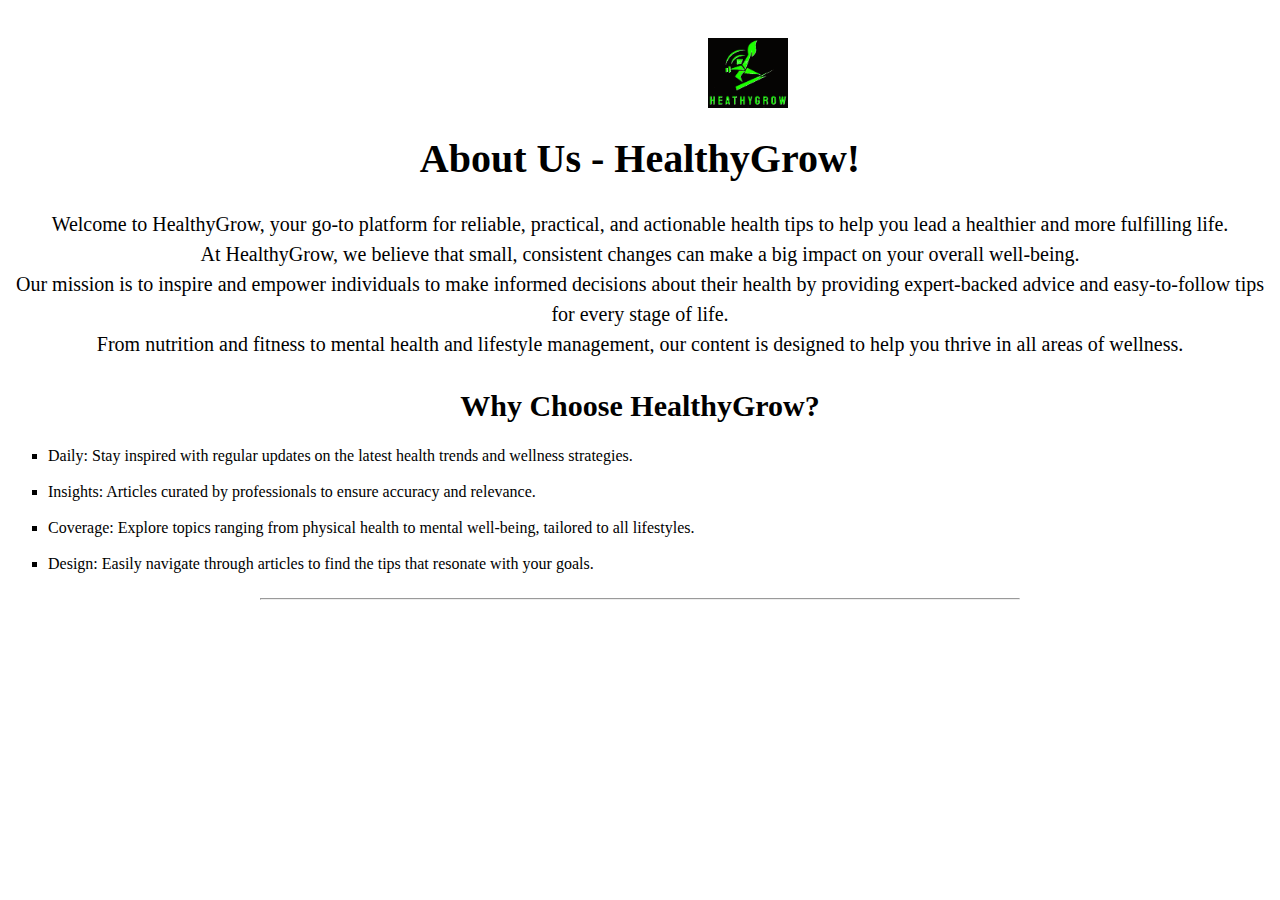
<file: web page/about.html>
<title>About page</title>
<img style="height: 70px;margin-left: 700px;margin-top:30px;" src="lOGO for project.png">
<h1 style="font-size:40px; text-align:center;">About Us - HealthyGrow!</h1>
<p style="font-size:20px; text-align:center;line-height:30px;margin-bottom:30px;">Welcome to HealthyGrow, your go-to platform for reliable, practical, and actionable health tips to help you lead a healthier and more fulfilling life.<br> At HealthyGrow, we believe that small, consistent changes can make a big impact on your overall well-being.<br>Our mission is to inspire and empower individuals to make informed decisions about their health by providing expert-backed advice and easy-to-follow tips for every stage of life.<br> From nutrition and fitness to mental health and lifestyle management, our content is designed to help you thrive in all areas of wellness.</p>
<h2 style="text-align:center;font-size: 30px;">Why Choose HealthyGrow?</h2>

 <body>
  <ul type="square" ><p><li>Daily: Stay inspired with regular updates on the latest health trends and wellness strategies.</li><br>
    <li>Insights: Articles curated by professionals to ensure accuracy and relevance.</li><br>
    <li>Coverage: Explore topics ranging from physical health to mental well-being, tailored to all lifestyles.</li><br>
    <li>Design: Easily navigate through articles to find the tips that resonate with your goals.</li></p>   </ul>
 
</body> 

<hr style="width:60%;margin-top: 25px;">
</file>
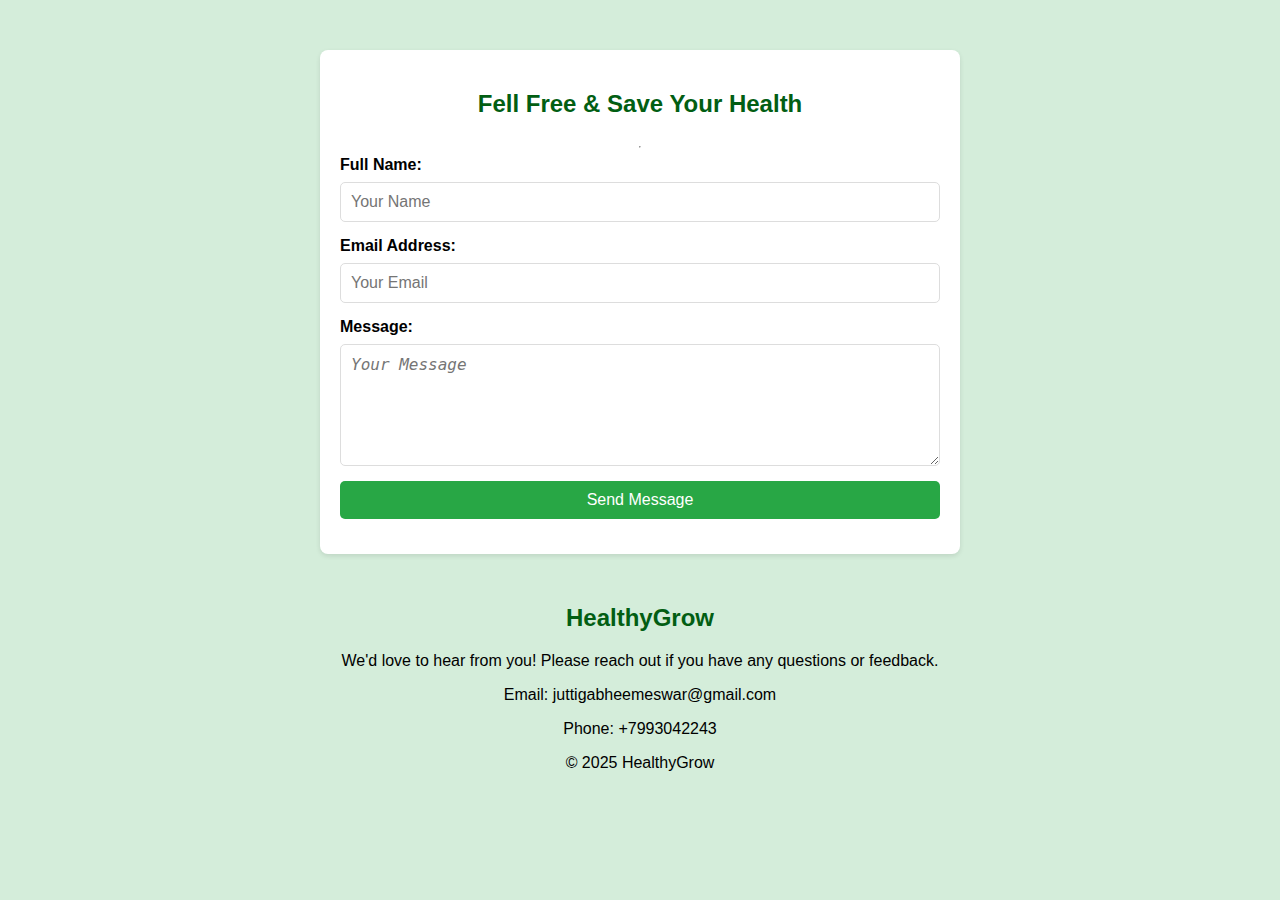
<file: web page/contact-us.html>
<!DOCTYPE html>
<html lang="en">
<head>
    <meta charset="UTF-8">
    <meta name="viewport" content="width=device-width, initial-scale=1.0">
    <title>Contact Us - HealthyGrow</title>
    <style>
        body {
            font-family: Arial, sans-serif;
            margin: 0;
            padding: 0;
            background-color: #d4edda; /* Light green background */
        }
        .container {
            max-width: 600px;
            margin: 50px auto;
            background: #fff;
            padding: 20px;
            box-shadow: 0 2px 5px rgba(0, 0, 0, 0.1);
            border-radius: 8px;
        }
        h1 {
            text-align: center;
            margin-bottom: 20px;
            color: #220280;
        }
        h2 {
            text-align: center;
            margin-bottom: 20px;
            color: #025e13;
        }
        form {
            display: flex;
            flex-direction: column;
        }
        label {
            margin-bottom: 8px;
            font-weight: bold;
        }
        input, textarea, button {
            margin-bottom: 15px;
            padding: 10px;
            border: 1px solid #ddd;
            border-radius: 5px;
            font-size: 16px;
        }
        textarea {
            resize: vertical;
            height: 100px;
        }
        button {
            background-color: #28a745;
            color: white;
            border: none;
            cursor: pointer;
        }
        button:hover {
            background-color: #218838;
        }
    </style>
</head>
<body>
    <div class="container">
        <form action="https://api.web3forms.com/submit" method="POST">

        <h2>Fell Free & Save Your Health </h2>
        <hr>   

        <input type="hidden" name="access_key" value="866e44fc-d30c-497b-bf67-7364187db6a0">
            <label for="name">Full Name:</label>
            <input type="text" id="name" name="name" placeholder="Your Name" required>
            
            <label for="email">Email Address:</label>
            <input type="email" id="email" name="email" placeholder="Your Email" required>
            
            <label for="message">Message:</label>
            <textarea id="message" name="message" placeholder="Your Message" style="font-style: italic;" required></textarea>
            
            <button type="submit">Send Message</button>
        </form>
    </div>
</body>
</html>





  <h2 style="text-align: center;">HealthyGrow</h2>
  <p style="text-align: center;">We'd love to hear from you! Please reach out if you have any questions or feedback.</p>

  

  
  <p style="text-align: center;">Email: juttigabheemeswar@gmail.com</p>
  <p style="text-align: center;">Phone: +7993042243</p>

  <footer style="text-align: center;">
    <p>© 2025 HealthyGrow</p>
  </footer>
</file>
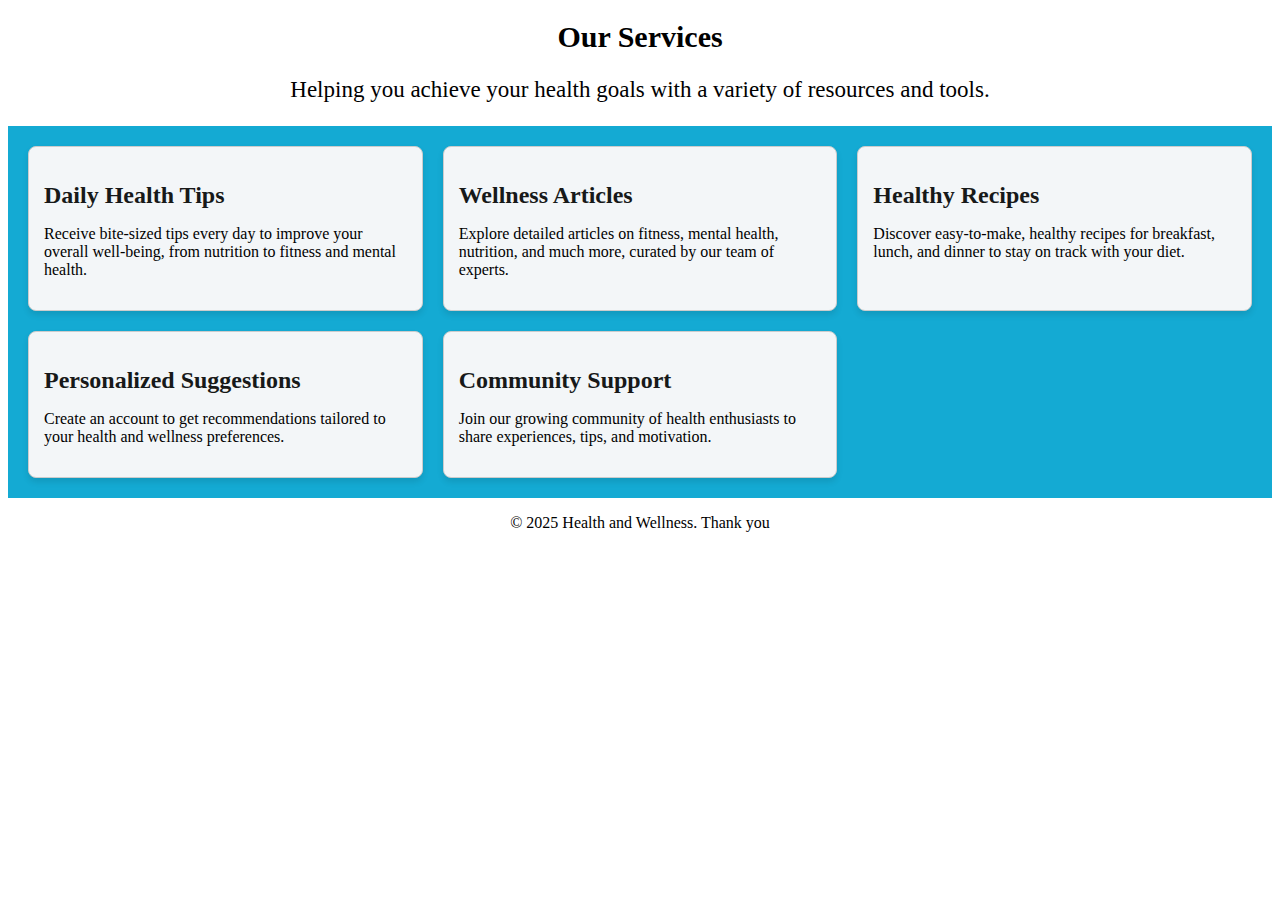
<file: web page/serivespage.html>
<!DOCTYPE html>
<html lang="en">
<head>
    <meta charset="UTF-8">
    <meta name="viewport" content="width=device-width, initial-scale=1.0">
    <title>Our Services - Health and Wellness</title>
    <link rel="stylesheet" href="services.css">
</head>
<body>
    
    <section class="hero">
        <h1 style="text-align: center;font-size: 30px;">Our Services</h1>
        <p style="text-align: center;font-size: 23px;">Helping you achieve your health goals with a variety of resources and tools.</p>
      </section>
      <section class="services">
          <div class="service">
              <h2>Daily Health Tips</h2>
              <p>Receive bite-sized tips every day to improve your overall well-being, from nutrition to fitness and mental health.</p>
          </div>
          <div class="service">
              <h2>Wellness Articles</h2>
              <p>Explore detailed articles on fitness, mental health, nutrition, and much more, curated by our team of experts.</p>
          </div>
          <div class="service">
              <h2>Healthy Recipes</h2>
              <p>Discover easy-to-make, healthy recipes for breakfast, lunch, and dinner to stay on track with your diet.</p>
          </div>
          <div class="service">
              <h2>Personalized Suggestions</h2>
              <p>Create an account to get recommendations tailored to your health and wellness preferences.</p>
          </div>
          <div class="service">
              <h2>Community Support</h2>
              <p>Join our growing community of health enthusiasts to share experiences, tips, and motivation.</p>
          </div>
      </section>
      <footer>
          <p style="text-align: center;">© 2025 Health and Wellness. Thank you</p>
      </footer>
  </body>
  </html>
</file>
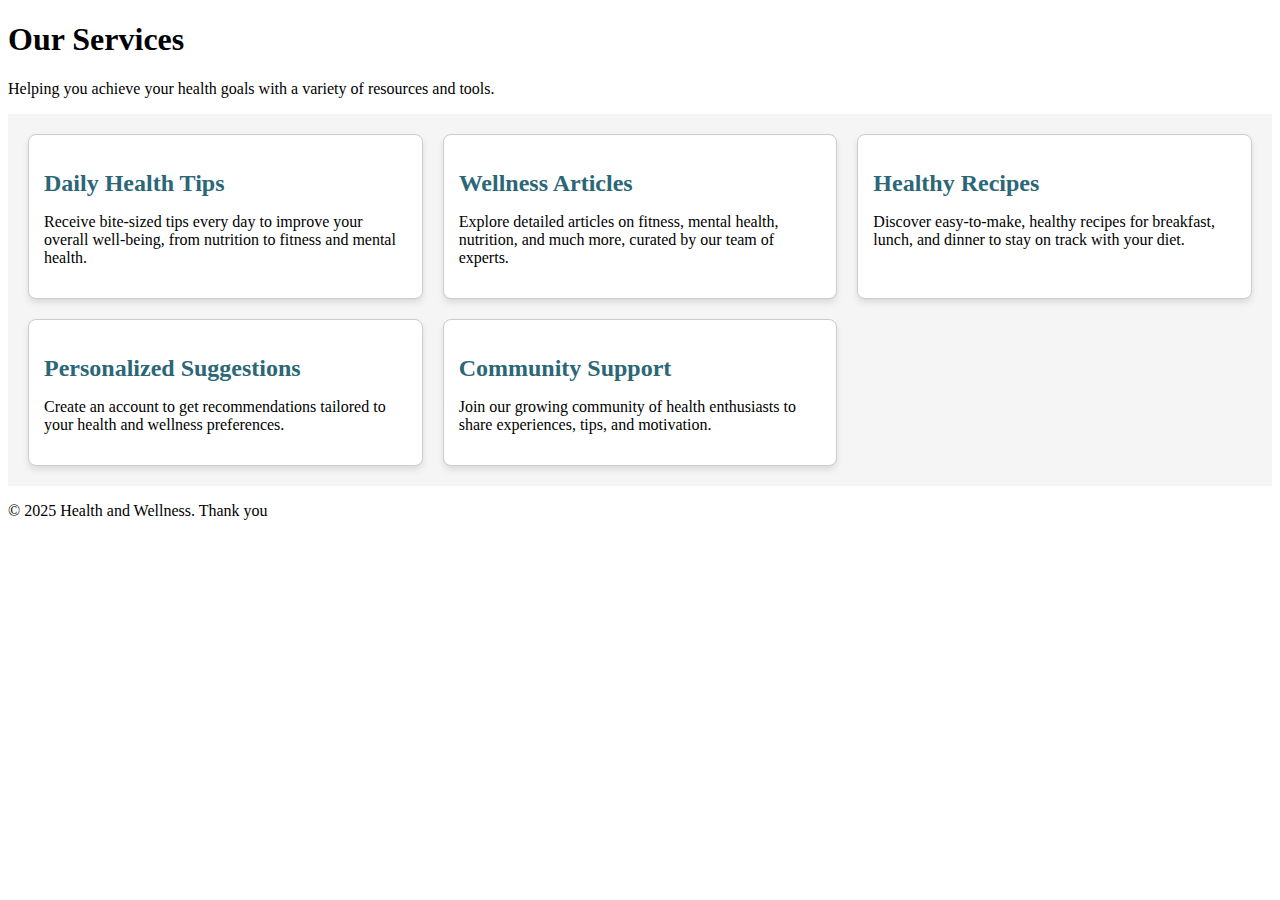
<file: Healthy-Grow/Healthy-Grow/serivespage.html>
<!DOCTYPE html>
<html lang="en">
<head>
    <meta charset="UTF-8">
    <meta name="viewport" content="width=device-width, initial-scale=1.0">
    <title>Our Services - Health and Wellness</title>
    <link rel="stylesheet" href="services.css">
</head>
<body>
    
    <section class="hero">
        <h1>Our Services</h1>
        <p>Helping you achieve your health goals with a variety of resources and tools.</p>
      </section>
      <section class="services">
          <div class="service">
              <h2>Daily Health Tips</h2>
              <p>Receive bite-sized tips every day to improve your overall well-being, from nutrition to fitness and mental health.</p>
          </div>
          <div class="service">
              <h2>Wellness Articles</h2>
              <p>Explore detailed articles on fitness, mental health, nutrition, and much more, curated by our team of experts.</p>
          </div>
          <div class="service">
              <h2>Healthy Recipes</h2>
              <p>Discover easy-to-make, healthy recipes for breakfast, lunch, and dinner to stay on track with your diet.</p>
          </div>
          <div class="service">
              <h2>Personalized Suggestions</h2>
              <p>Create an account to get recommendations tailored to your health and wellness preferences.</p>
          </div>
          <div class="service">
              <h2>Community Support</h2>
              <p>Join our growing community of health enthusiasts to share experiences, tips, and motivation.</p>
          </div>
      </section>
      <footer>
          <p>© 2025 Health and Wellness. Thank you</p>
      </footer>
  </body>
  </html>
</file>
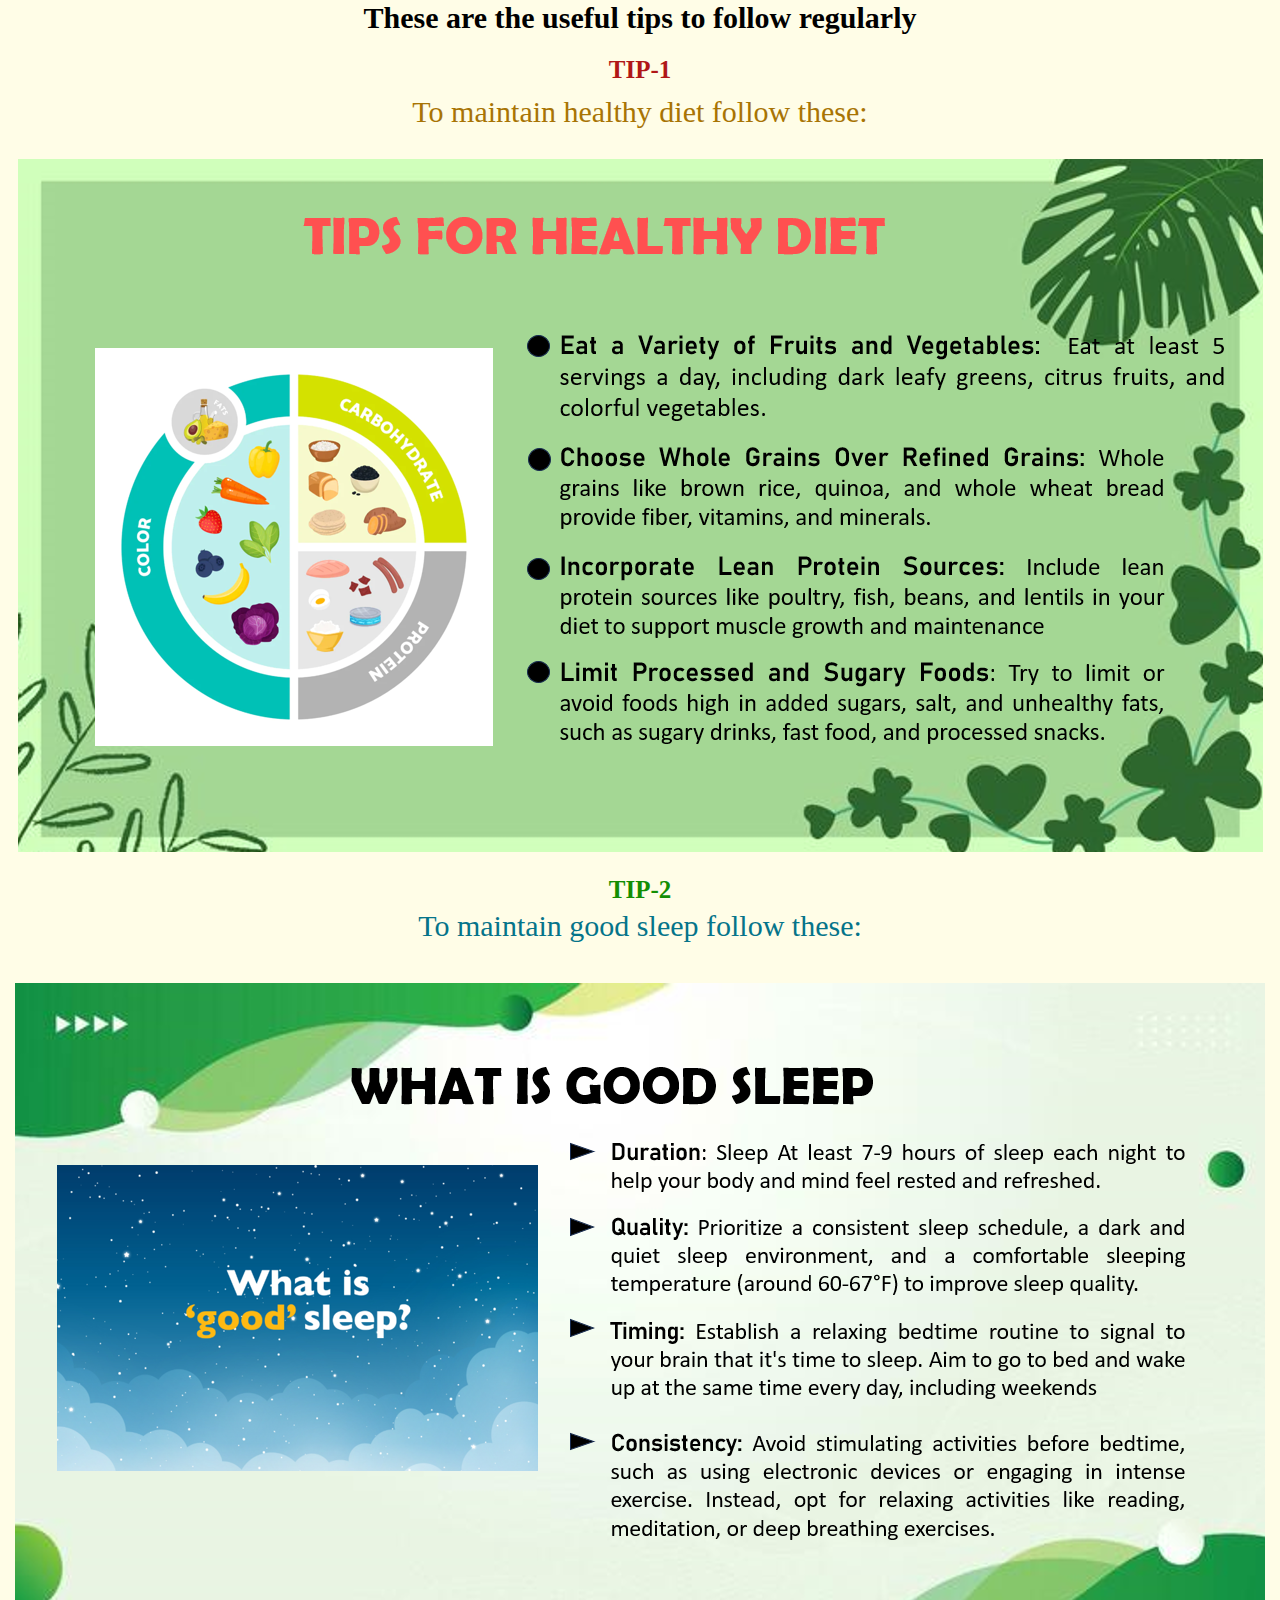
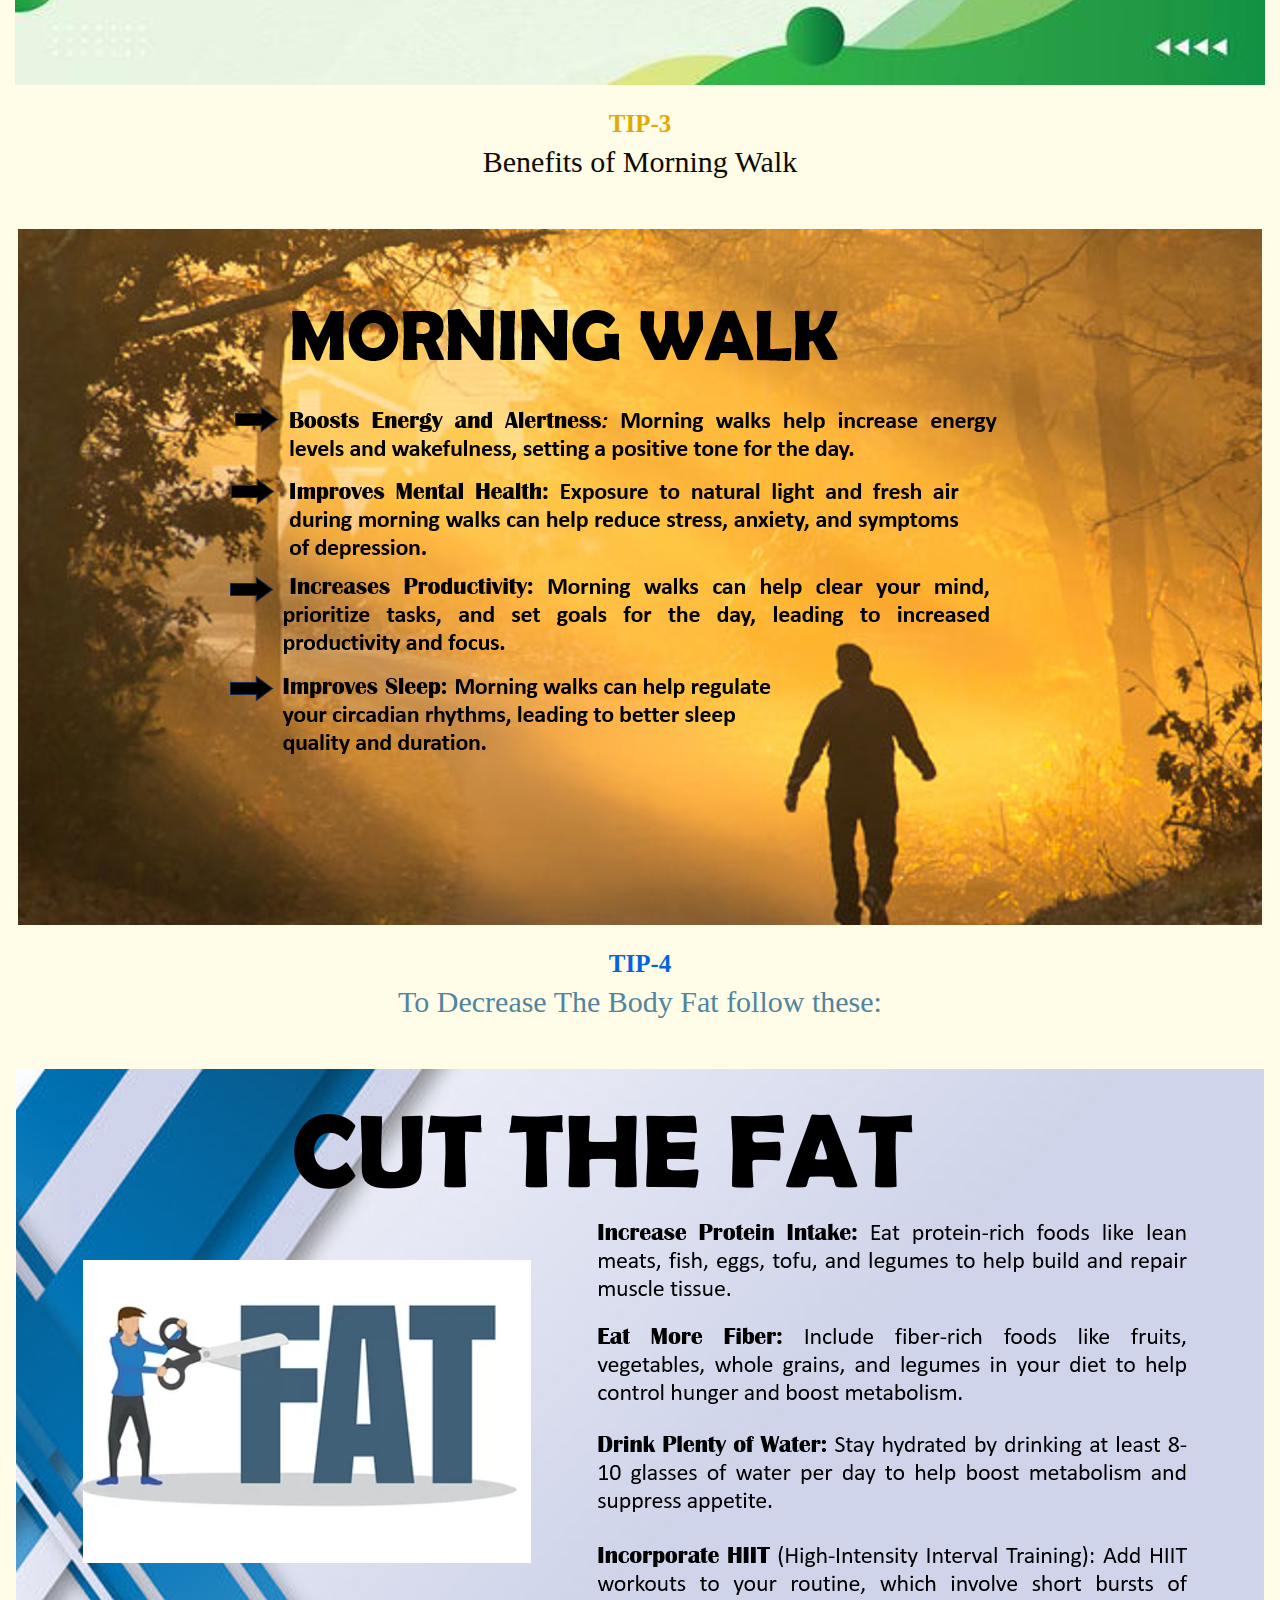
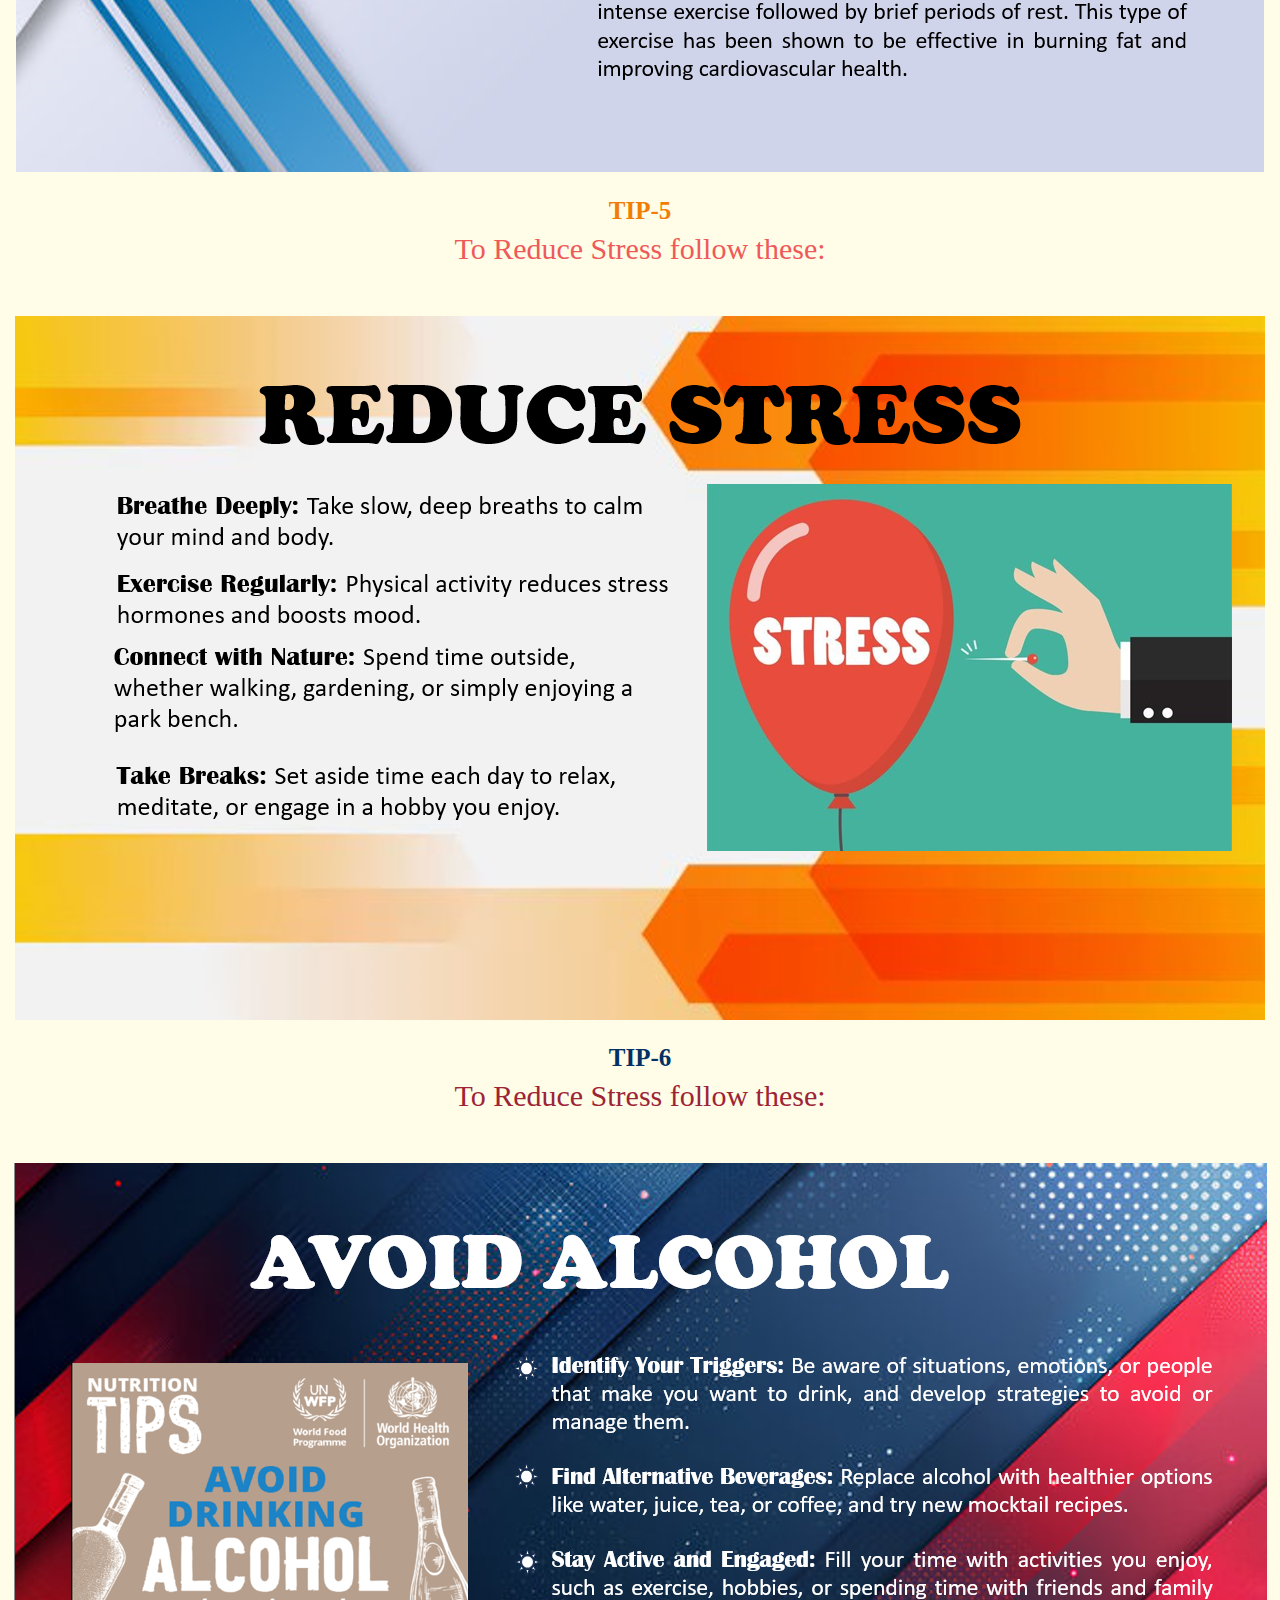
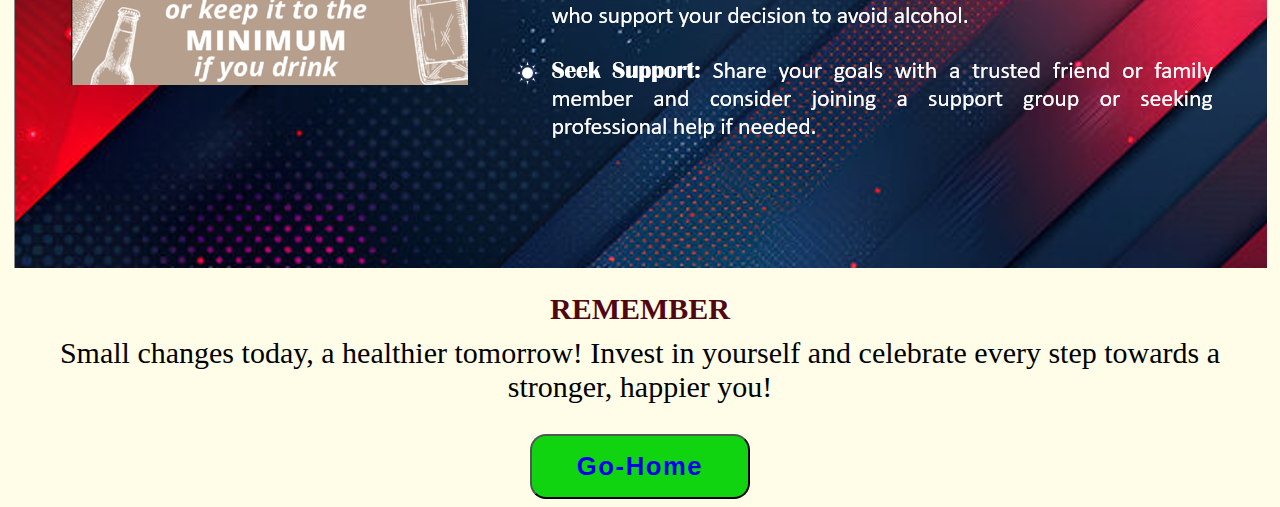
<file: Healthy-Grow/Healthy-Grow/tips-hp.html>
<!DOCTYPE html>
<html>
  <head>
    <style>
      .heading {
        text-align: center;
        font-family: 'merriweather',serif;
        font-size: 30px;
        margin-top: -7px;

      }
      .tip-1 {
        text-align: center;
        font-family: 'roboto';
        font-size: 25px;
        color: rgb(176, 23, 23);
    
      }
      .tip-2 {
        text-align: center;
        font-family: 'roboto';
        font-size: 25px;
        color: rgb(19, 142, 3);
        margin-bottom: -25px;
    
      }
      .tip-3 {
        text-align: center;
        font-family: 'roboto';
        font-size: 25px;
        color: rgb(222, 171, 5);
        margin-bottom: 15px;

      }
      .tip-4 {
        text-align: center;
        font-family: 'roboto';
        font-size: 25px;
        color: rgb(5, 99, 222);
        margin-bottom: 15px;

      }
      .tip-5 {
        text-align: center;
        font-family: 'roboto';
        font-size: 25px;
        color: rgb(242, 124, 5);
        margin-bottom: 15px;

      }
      .tip-6 {
        text-align: center;
        font-family: 'roboto';
        font-size: 25px;
        color: rgb(3, 49, 102);
        margin-bottom: 15px;

      }
      
      .para1-text {
        font-family: 'merriweather',serif;
        font-size: 30px;
        color:rgb(168, 116, 4);
        text-align: center;
        margin-top: -10px;
        margin-bottom: -50px;
      }
      .para2-text {
        font-family: 'merriweather',serif;
        font-size: 30px;
        color:rgb(5, 116, 138);
        text-align: center;
        margin-bottom: -60px;
      }
      .para3-text {
        font-family: 'merriweather',serif;
        font-size: 30px;
        color:rgb(14, 9, 1);
        text-align: center;
        margin-top: -8px;
        margin-bottom: -100px;
      }
      .para4-text {
        font-family: 'merriweather',serif;
        font-size: 30px;
        color:#52849e;
        text-align: center;
        margin-top: -8px;
        margin-bottom: -30px;
      }
      .para5-text {
        font-family: 'merriweather',serif;
        font-size: 30px;
        color:#ee5a5a;
        text-align: center;
        margin-top: -8px;
        margin-bottom: -30px;
      }
      .para6-text {
        font-family: 'merriweather',serif;
        font-size: 30px;
        color:#9d2436;
        text-align: center;
        margin-top: -8px;
        margin-bottom: -30px;
      }
      .final-para {
        text-align: center;
        font-family: 'roboto';
        font-size: 30px;
        color: rgb(0, 0, 0);
        
      }
      .hint {
        font-family: 'merriweather',serif;
        font-size: 30px;
        color:#510712;
        text-align: center;
        margin-bottom: -20px;

      }
      .home-btn {
  display:inline-block;
  padding:1rem 2.8rem;
  background:rgb(15, 212, 15);
  border-radius:1rem;
  box-shadow: none;
  font-size: 1.6rem;
  box-shadow: none;
  font-size:1.6rem;
  color:var(--bg-color);
  letter-spacing: 0.1rem;
  font-weight: 600;
  transition: 0.5s ease;
  cursor: pointer;
}
.home-btn:hover {
  color:rgb(255, 255, 255);
  box-shadow:0 0 1.6rem var(--main-color);
}
     
      .image-1 {
    text-align: center;
    margin-top: 80px;
    
  }
  .image-2 {
      text-align: center;
      margin-top: 100px;
    }
    .image-3 {
        text-align: center;
        margin-top: 150px;
      }
      .image-4 {
          text-align: center;
          margin-top: 80px;
        }
        .image-5 {
            text-align: center;
            margin-top: 80px;
          }
          .image-6 {
              text-align: center;
              margin-top: 80px;
            }
            .page-body {
              background-color: #fffde7;
            }   
    </style>
  </head>
  <body class="page-body">
    <h1 class="heading">These are the useful tips to follow regularly </h1>
    <h2 class="tip-1">TIP-1</h2>

    
<p class="para1-text">To maintain healthy diet follow these:</p>
<div class="image-1">
<img  src="healthy-tips-img.png">

<h2 class="tip-2">TIP-2</h2>
<p class="para2-text">To maintain good sleep follow these:</p>

<div class="image-2">
  <img  src="good-sleep-img.png">

<h2 class="tip-3">TIP-3</h2>
<p class="para3-text">Benefits of Morning Walk</p>
  <div class="image-3">
    <img  src="morning-walk-img.png">
    
    <h2 class="tip-4">TIP-4</h2>
<p class="para4-text">To Decrease The Body Fat follow these:</p>

     <div class="image-4">
      <img  src="cut-fat-img.png">

      <h2 class="tip-5">TIP-5</h2>
<p class="para5-text">To Reduce Stress follow these:</p>

      <div class="image-5">
        <img  src="reduce-stress-img.png">

        <h2 class="tip-6">TIP-6</h2>
<p class="para6-text">To Reduce Stress follow these:</p>
         <div class="image-6">
          <img  src="alcohol-img.png">


    <h1 class="hint">REMEMBER</h1>
          <p class="final-para">Small changes today, a healthier tomorrow! Invest in yourself and celebrate every step towards a stronger, happier you!</p>      
           <a href="index.html"> <button class="home-btn">Go-Home</button> </a>  
          

  </body>
</html>
</file>
<file: web page/services.css>
.services {
  display: grid;
  grid-template-columns: repeat(auto-fit, minmax(300px, 1fr));
  gap: 20px;
  padding: 20px;
  background-color: #14aad3;
}

.service {
  border: 1px solid #ccc;
  border-radius: 8px;
  padding: 15px;
  background-color: #f3f6f8;
  box-shadow: 0 4px 6px rgba(0, 0, 0, 0.1);
}

.service h2 {
  color: #171919;
  margin-bottom: 10px;
}

.service p {
  color: #555;
}
</file>
<file: Healthy-Grow/Healthy-Grow/services.css>
.services {
  display: grid;
  grid-template-columns: repeat(auto-fit, minmax(300px, 1fr));
  gap: 20px;
  padding: 20px;
  background-color: #f5f5f5;
}

.service {
  border: 1px solid #ccc;
  border-radius: 8px;
  padding: 15px;
  background-color: #ffffff;
  box-shadow: 0 4px 6px rgba(0, 0, 0, 0.1);
}

.service h2 {
  color: #2b6777;
  margin-bottom: 10px;
}

.service p {
  color: #555;
}
</file>
